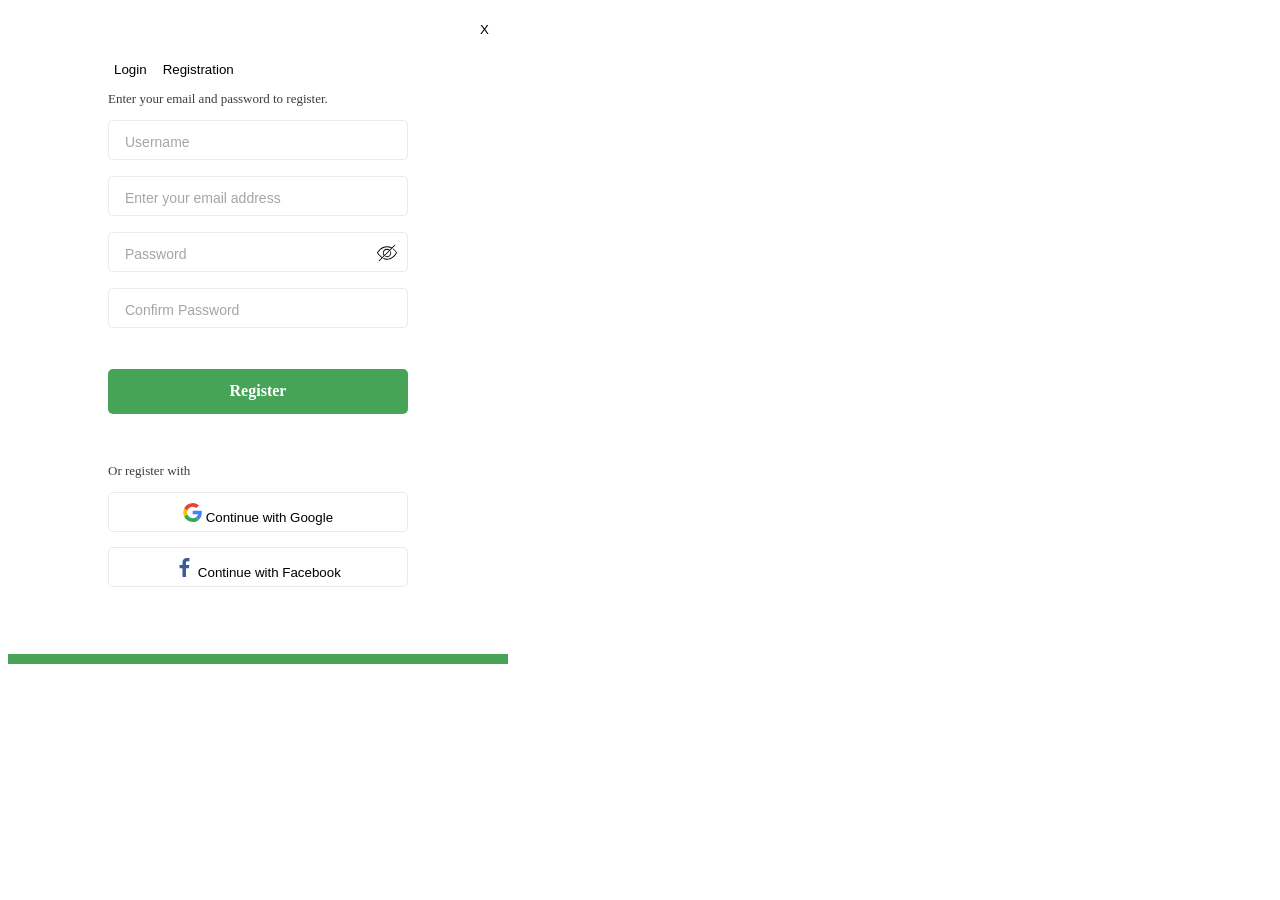
<file: GREENSHOP/index.html>
<!DOCTYPE html>
<html lang="en">
<head>
    <meta charset="UTF-8">
    <meta name="viewport" content="width=device-width, initial-scale=1.0">
    <link rel="stylesheet" href="styles.css">
    <title>Registration</title>
</head>
<body>
    <div class="reg-form-container">
        <button class="close-btn">X</button>
        <div class="log-reg-tag-block">
            <button>Login</button>
            <button>Registration</button>
        </div>
        <div>
            <p class="reg-form-text-hint">Enter your email and password to register.</p>
            <form action="">
                <div class="form-cell">
                    <input 
                    type="text" 
                    placeholder="Username"
                    required>
                </div>
                <div class="form-cell">
                    <input 
                    type="email" 
                    placeholder="Enter your email address"
                    required>
                </div>
                <div class="form-cell" id="form-password-cell">
                    <input 
                    type="password" 
                    placeholder="Password"
                    required>
                    <img src="./img/eye-off-thin.svg" alt="eye">                    
                </div>
                <div class="form-cell">
                    <input 
                    type="password" 
                    placeholder="Confirm Password"
                    required>
                </div>
                <button type="submit" class="reg-form-reg-btn">Register</button>
                <div>
                    <p class="reg-form-text-hint">Or register with</p>
                </div>
                <button type="button" class="social-btn">
                    <span>
                        <img src="./img/google-icon-logo-svgrepo-com.svg" alt="Google" width="19" height="19">
                    </span>
                    <span>
                        Continue with Google
                    </span>
                </button>
                <button type="button" class="social-btn">
                    <span>
                        <img src="./img/facebook-2-logo-svgrepo-com.svg" alt="Facebook" width="19" height="19">
                    </span>
                    <span>
                        Continue with Facebook
                    </span>
                </button>              
            </form>
        </div>
        <div class="form-footer-color"></div>
    </div>
</body>
</html>
</file>
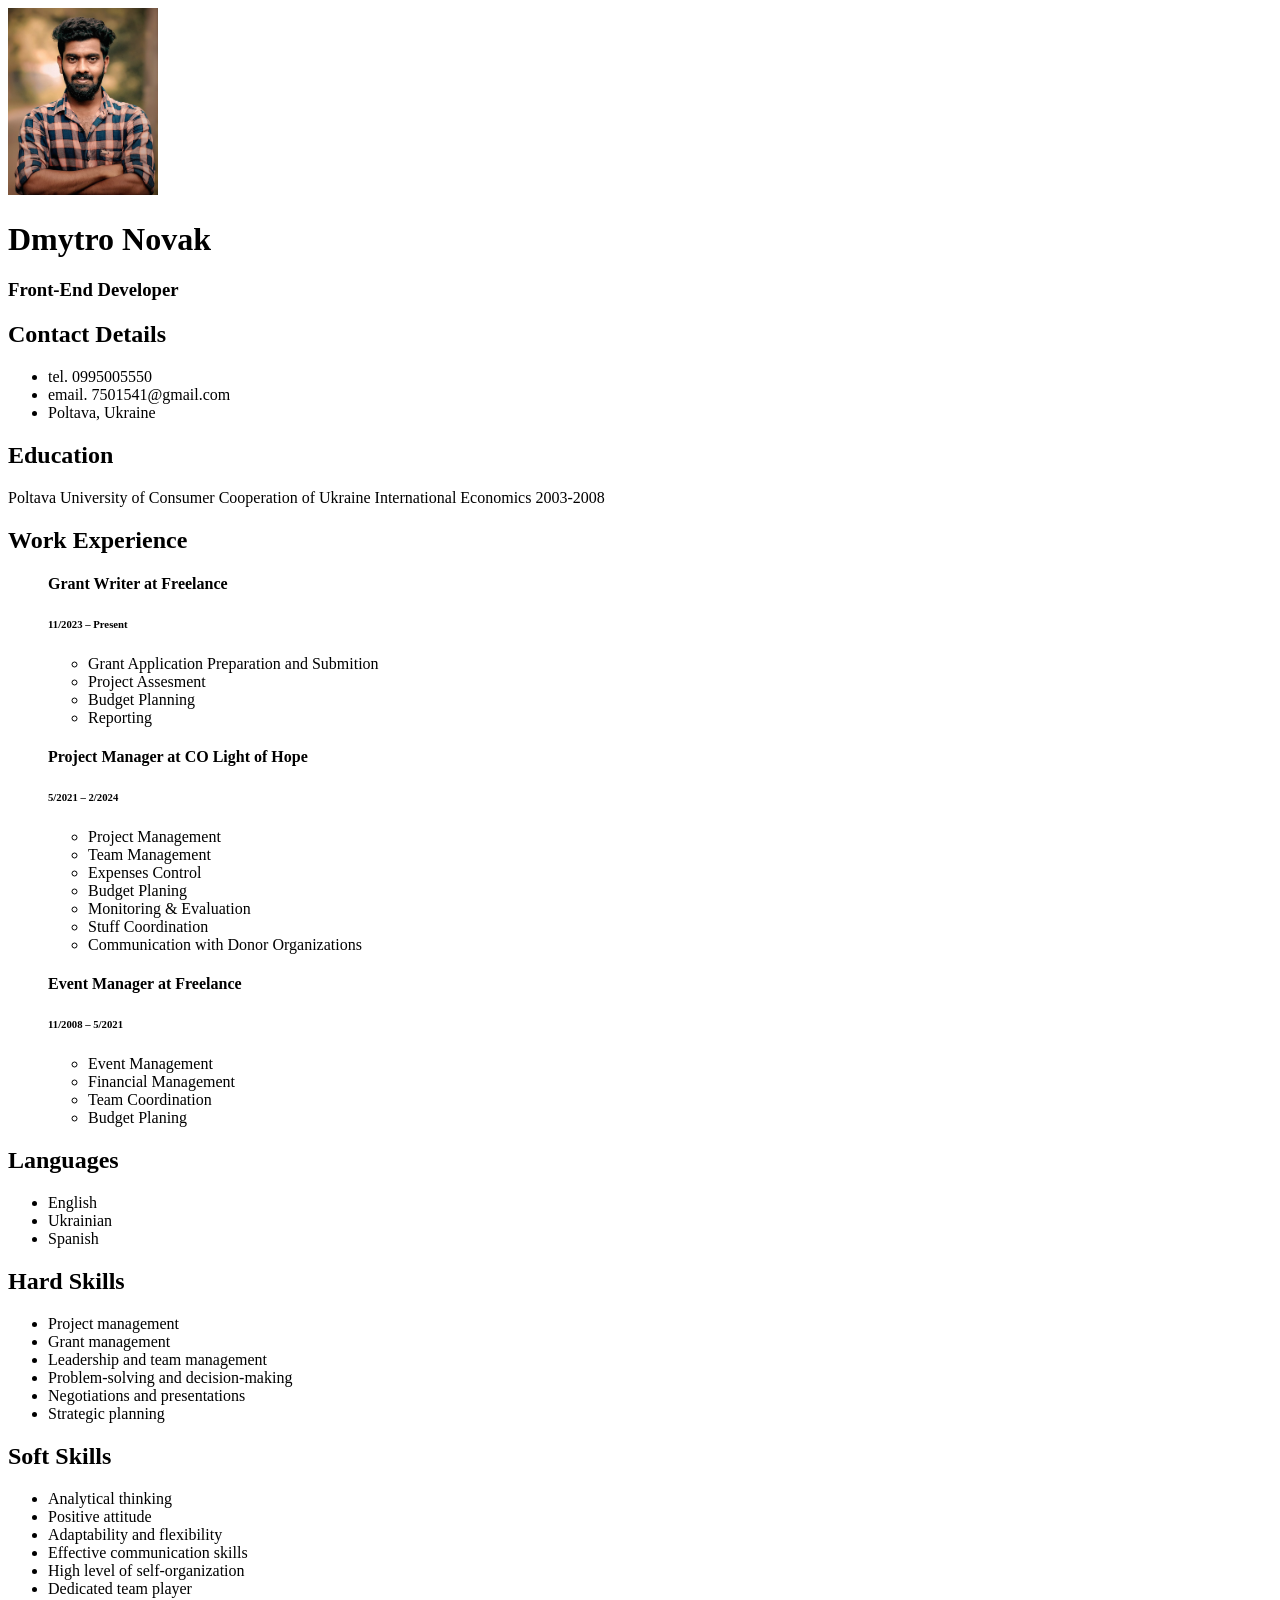
<file: home task 2/index.html>
<!DOCTYPE html>
<html lang="en">
<head>
    <meta charset="UTF-8">
    <meta name="viewport" content="width=device-width, initial-scale=1.0">
    <title>Dmytro Novak CV</title>
    <link rel="icon" type="image/x-icon" href="img/favicon.ico">
</head>
<body>
    <header>
        <img width="150px" src="img/portrait.jpg" alt="photo">
        <h1>Dmytro Novak</h1>
        <h3>Front-End Developer</h3>
    </header>
    <section>
        <h2>Contact Details</h2>
        <ul>
            <li>tel. 0995005550</li>
            <li>email. 7501541@gmail.com</li>
            <li>Poltava, Ukraine</li>
        </ul>
    </section>
    <section>
        <h2>Education</h2>
        <span>Poltava University of Consumer Cooperation of Ukraine</span>
        <span>International Economics</span>
        <span>2003-2008</span>
    </section>
    <section>
        <h2>Work Experience</h2>
        <ul style="list-style: none;">
            <li>
                <h4>Grant Writer at Freelance</h4>
                <h6>11/2023 – Present </h6>
                <ul>
                    <li>Grant Application Preparation and Submition</li>
                    <li>Project Assesment</li>
                    <li>Budget Planning</li>
                    <li>Reporting</li>
                </ul>
            </li>
            <li>
                <h4>Project Manager at CO Light of Hope</h4>
                <h6>5/2021 – 2/2024 </h6>
                <ul>
                    <li>Project Management</li>
                    <li>Team Management</li>
                    <li>Expenses Control</li>
                    <li>Budget Planing</li>
                    <li>Monitoring & Evaluation</li>
                    <li>Stuff Coordination</li>
                    <li>Communication with Donor Organizations</li>
                </ul>
            </li>
            <li>
                <h4>Event Manager at Freelance</h4>
                <h6>11/2008 – 5/2021</h6>
                <ul>
                    <li>Event Management</li>
                    <li>Financial Management</li>
                    <li>Team Coordination</li>
                    <li>Budget Planing</li>
                </ul>
            </li>
        </ul>
    </section>
    <section>
        <h2>Languages</h2>
        <ul>
            <li>English</li>
            <li>Ukrainian</li>
            <li>Spanish</li>
        </ul>
    </section>
    <section>
        <h2>Hard Skills</h2>
        <ul>
            <li>Project management</li>
            <li>Grant management</li>
            <li>Leadership and team management</li>
            <li>Problem-solving and decision-making</li>
            <li>Negotiations and presentations</li>
            <li>Strategic planning</li>
        </ul>
    </section>
    <section>
        <h2>Soft Skills</h2>
        <ul>
            <li>Analytical thinking</li>
            <li>Positive attitude</li>
            <li>Adaptability and flexibility</li>
            <li>Effective communication skills</li>
            <li>High level of self-organization</li>
            <li>Dedicated team player</li>
        </ul>
    </section>
</body>
</html>
</file>
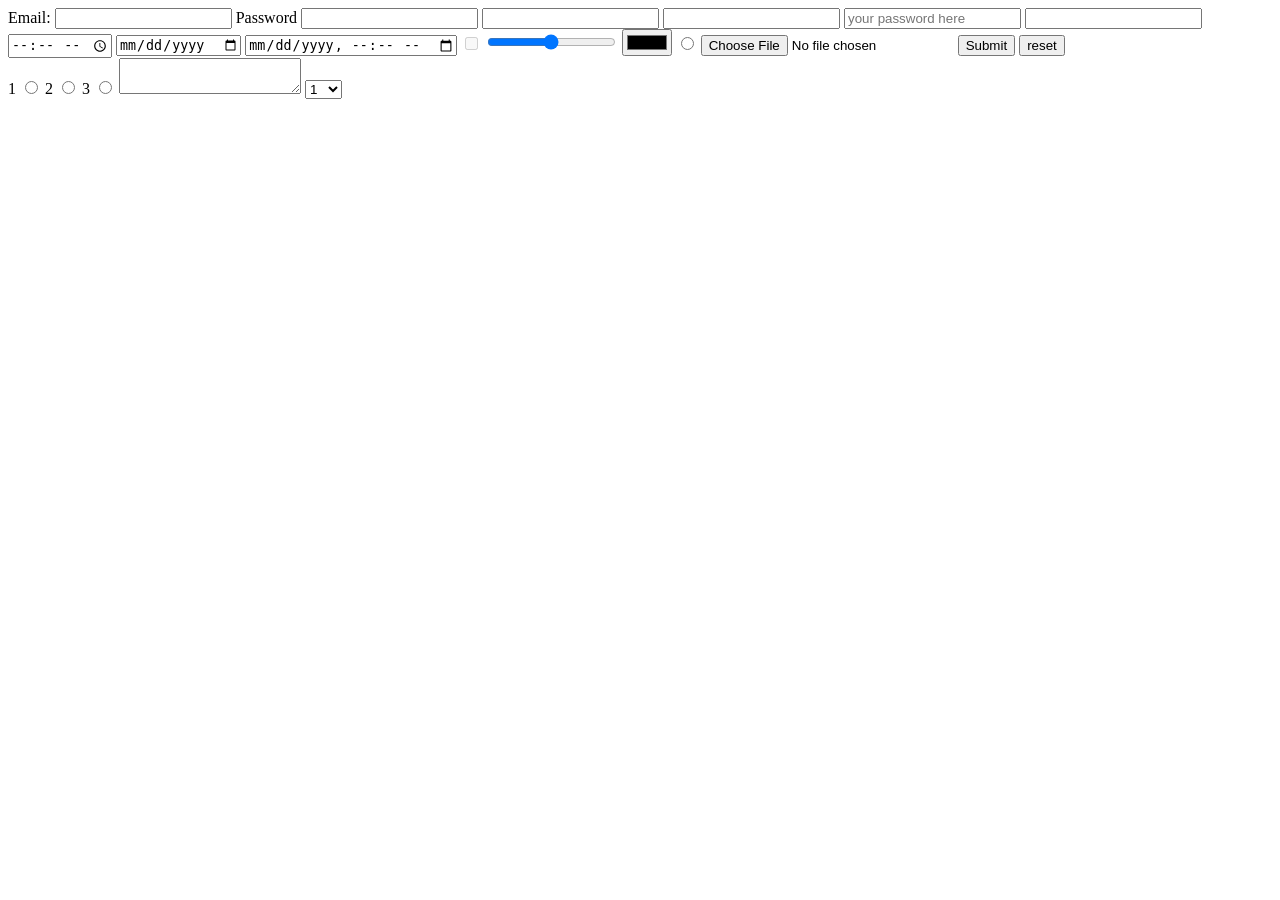
<file: lesson 3/index.html>
<!DOCTYPE html>
<html lang="en">
<head>
    <meta charset="UTF-8">
    <meta name="viewport" content="width=device-width, initial-scale=1.0">
    <title>lesson 2</title>
</head>
<body>
   <!-- <table>
        <caption>Choco Bars</caption>
        <thead>
            <tr>
                <th>Name</th>
                <th>Price</th>
                <th>Weight</th>
            </tr>
        </thead>
        <tbody>
            <tr>
                <td>Milka</td>
                <td>27</td>
                <td>500</td>
            </tr>
            <tr>
                <td>Korona</td>
                <td>25</td>
                <td>450</td>
            </tr>
            <tr>
                <td>Millenium</td>
                <td>32</td>
                <td>520</td>
            </tr>
        </tbody>
        <tfoot>
            <td>-</td>
            <td>100</td>
            <td>500</td>
        </tfoot>
   </table> -->

   <form>
    <label for="">
        Email: 
        <input type="text">
    </label>
    <label for="pass">Password</label>
    <input type="text" name="pass">
    <input type="text" required name="" id="">
    <input type="number" name="" id="">
    <input type="password" placeholder="your password here">
    <input type="tel" name="" id="">
    <input type="time" name="" id="">
    <input type="date">
    <input type="datetime-local" name="" id="">
    <input type="checkbox" disabled name="" id="">
    <input type="range">
    <input type="color" name="" id="">
    <input type="radio" name="" id="">
    <input type="file" name="" id="">
    <button type="submit">Submit</button>
    <button type="reset">reset</button>
   </form>
   <label for="1">1 <input type="radio" name="var"></label>
   <label for="2">2 <input type="radio" name="var"></label>
   <label for="3">3 <input type="radio" name="var"></label>
   <textarea name="" id=""></textarea>
   <select name="" id="">
        <option value="1">1</option>
        <option value="2">2</option>
        <option value="3">3</option>
        <option value="4">4</option>
        <option value="5">5</option>
        <optgroup>
            <option value=""></option>
            <option value=""></option>
            <option value=""></option>
        </optgroup>
   </select>
</body>
</html>
</file>
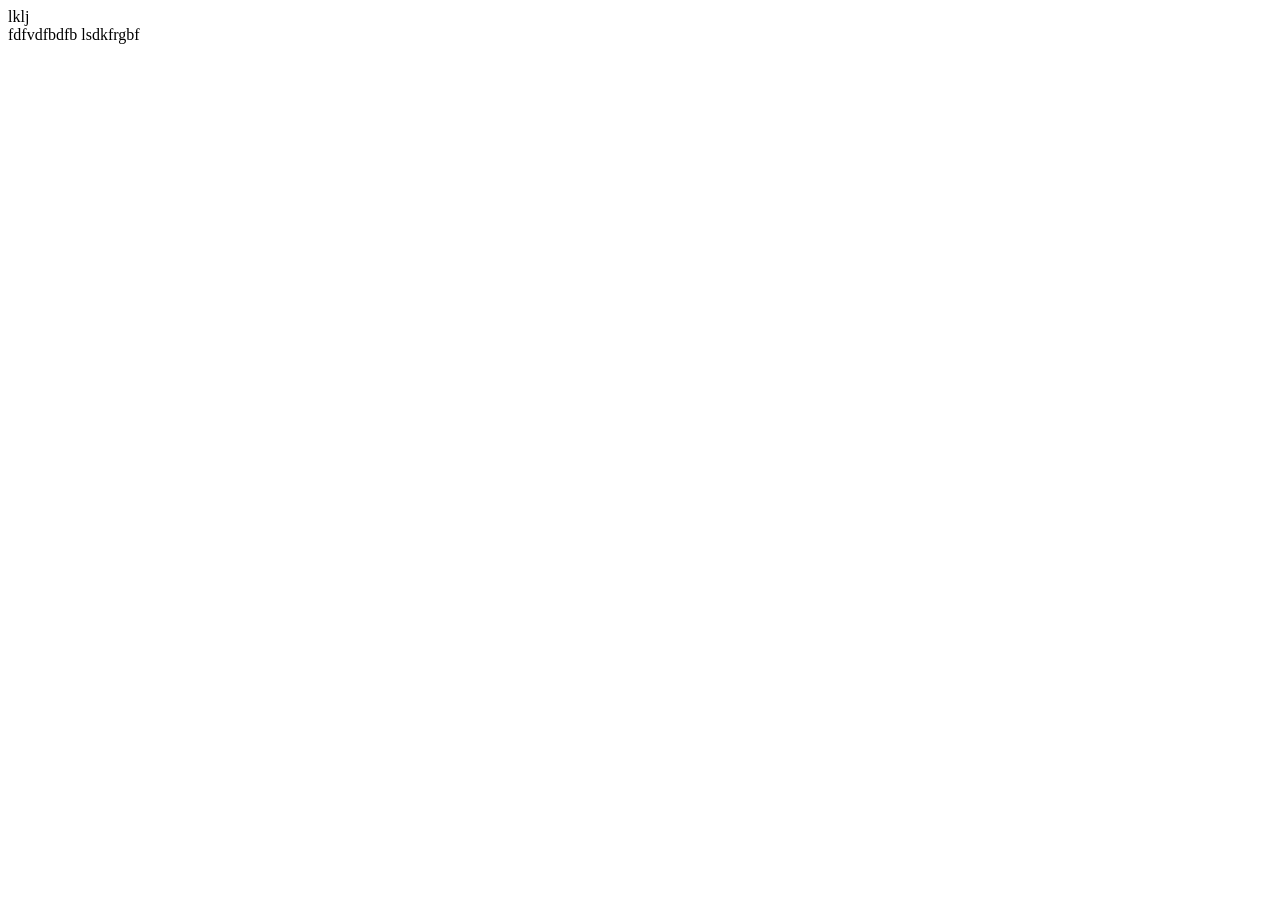
<file: test0/index.html>
<!DOCTYPE html>
<html lang="en">
<head>
    <meta charset="UTF-8">
    <meta name="viewport" content="width=device-width, initial-scale=1.0">
    <title>Document</title>
</head>
<body>
    <div>lklj
    </div>
fdfvdfbdfb
    lsdkfrgbf
</body>
</html>
</file>
<file: GREENSHOP/styles.css>
* {
    box-sizing: border-box;
}

.log-reg-tag-block{
    display: block;
    justify-content: center;
}

.log-reg-tag-block>button{
    background: none;
    border: none;
}

.reg-form-container {
    width: 500px;
    height: 656px;
    position: relative;
    padding: 52px 100px 0 100px;
}

.reg-form-text-hint {
    font-weight: 400;
    font-size: 13px;
    line-height: 123%;
    color: #3d3d3d;
}

.close-btn {
    position: absolute;
    right: 13px;
    top: 13px;
    border: none;
    background: none;
}

.form-cell {
    border: 1px solid #eaeaea;
    border-radius: 5px;
    width: 300px;
    height: 40px;
    align-content: center;
    display: block;
    margin-bottom: 16px;
    padding-left: 14px;
    padding-top: 12px;
    padding-bottom: 12px;
}

.form-cell>input {
    border: none;
}

.form-cell>input::placeholder {
    font-weight: 400;
    font-size: 14px;
    line-height: 114%;
    color: #a5a5a5;
}

#form-password-cell {
    position: relative;
}

#form-password-cell>img {
    position: absolute;
    top: 10px;
    right: 10px;
    height: 20px;
    width: 20px;
}

.reg-form-reg-btn {
    border-radius: 5px;
    width: 300px;
    height: 45px;
    background: #46a358;
    font-family: var(--font-family);
    font-weight: 700;
    font-size: 16px;
    line-height: 100%;
    color: #fff;
    border: none;
    margin-top: 25px;
    margin-bottom: 36px;
}

.social-btn {
    border: 1px solid #eaeaea;
    border-radius: 5px;
    width: 300px;
    height: 40px;
    padding: 10px;
    background: none;
    margin-bottom: 15px;
}

.form-footer-color {
    background: #46a358;
    position: absolute;
    bottom: 0;
    left: 0;
    width: 500px;
    height: 10px;
}
</file>
